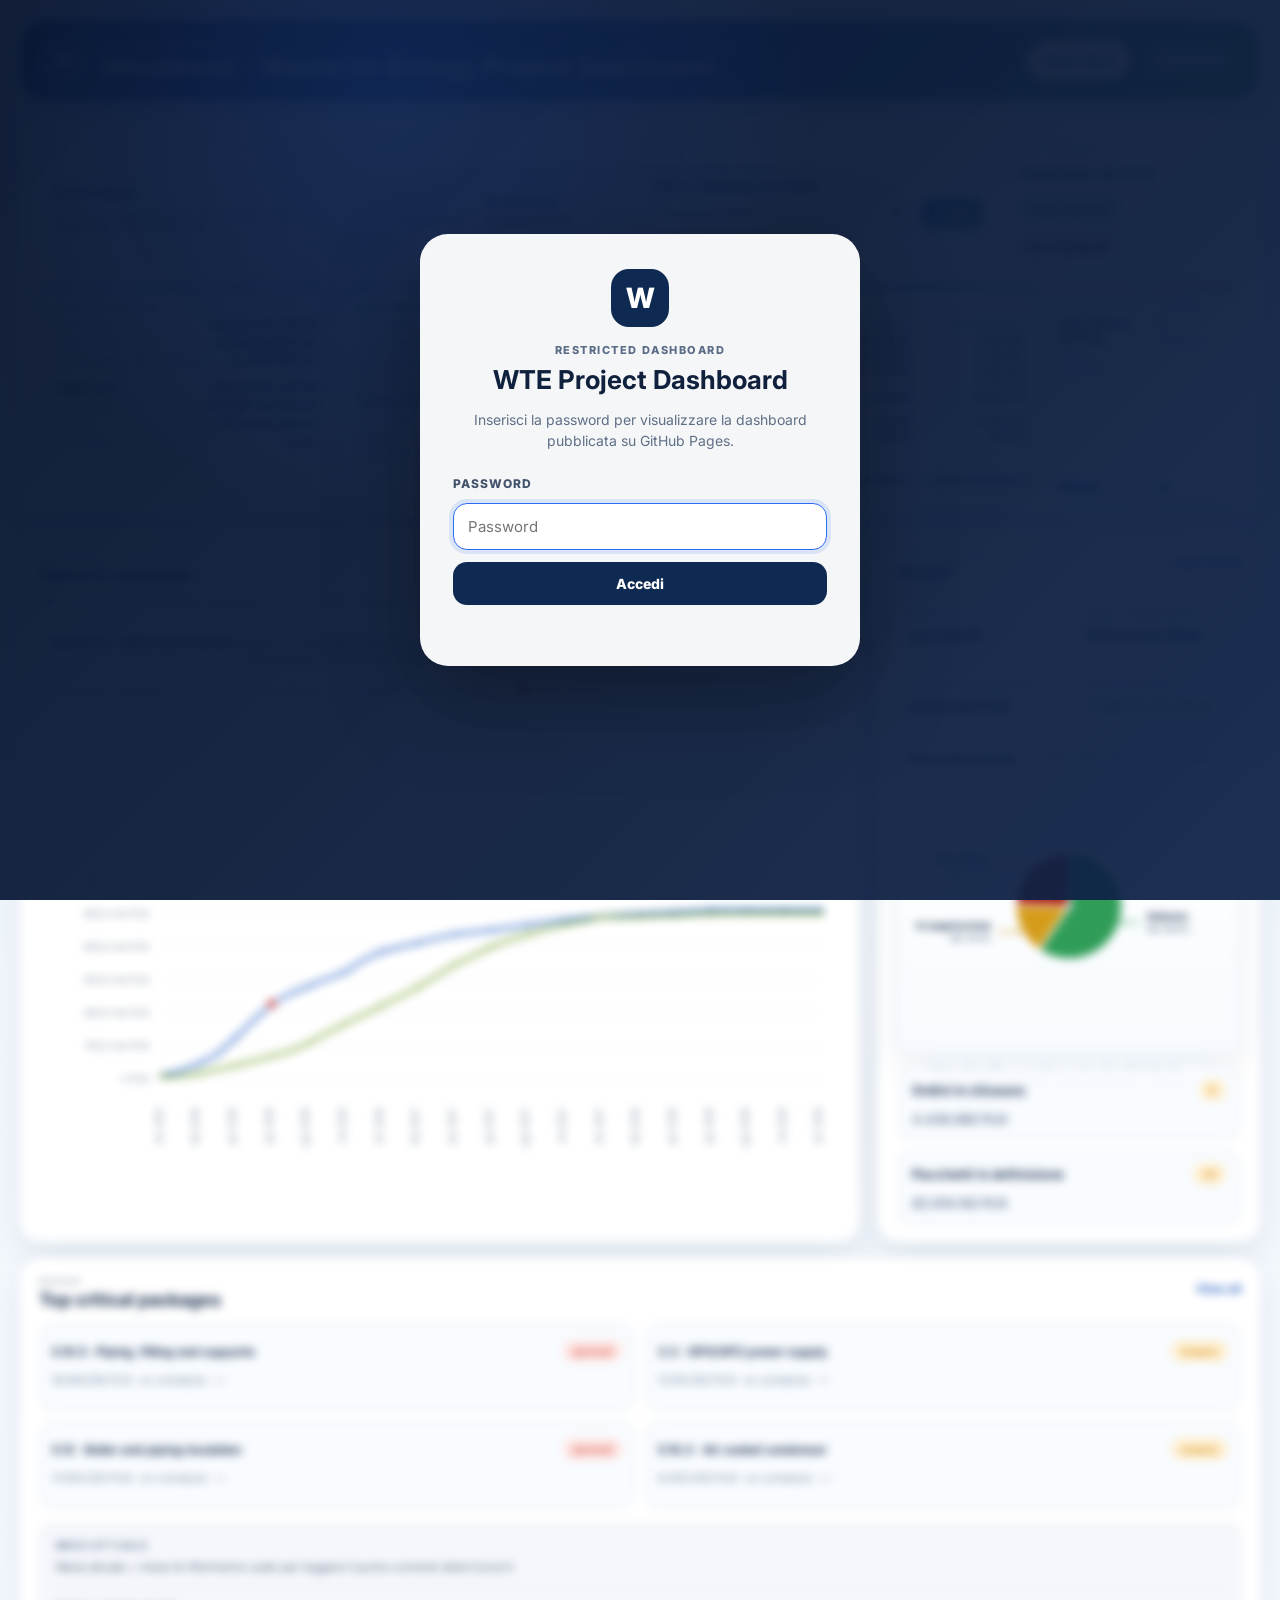
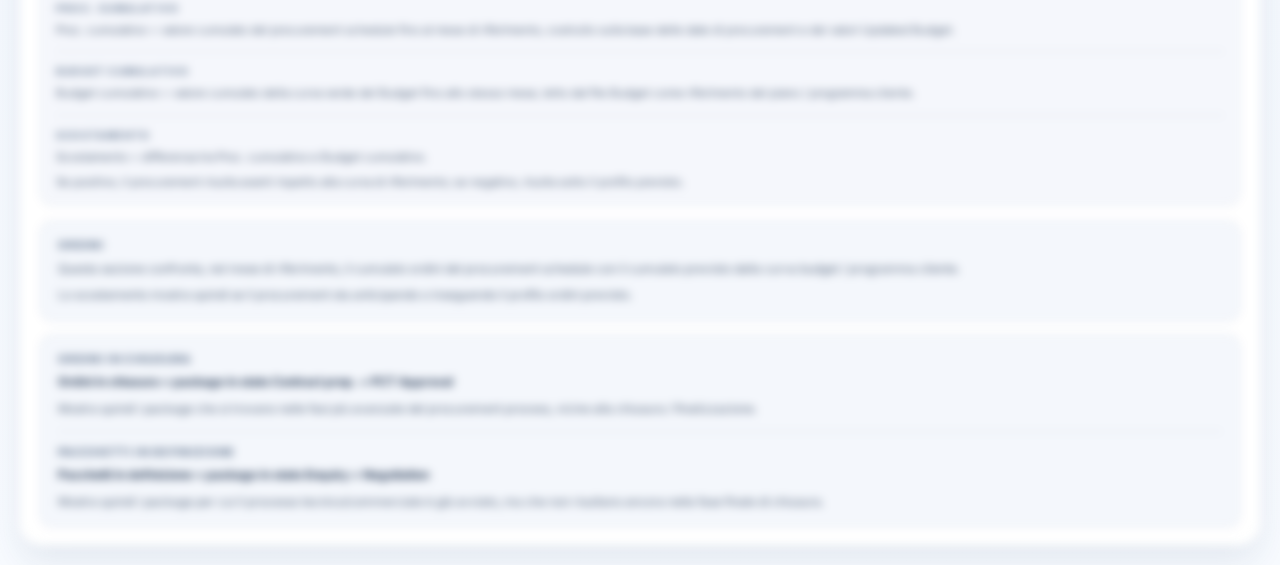
<file: docs/index.html>
<!doctype html>
<html lang="it">
  <head>
    <meta charset="UTF-8" />
    <meta name="viewport" content="width=device-width, initial-scale=1.0" />
    <title>Wloclawek - Waste-to-Energy Project Dashboard</title>
    <link rel="preconnect" href="https://fonts.googleapis.com">
    <link rel="preconnect" href="https://fonts.gstatic.com" crossorigin>
    <link href="https://fonts.googleapis.com/css2?family=Inter:wght@400;500;600;700;800&display=swap" rel="stylesheet">
    <link rel="stylesheet" href="./static/css/styles.css?v=20260701125347" />
  <style>
.github-locked .shell { filter: blur(5px); pointer-events: none; user-select: none; }
.github-password-gate { position: fixed; inset: 0; z-index: 99999; display: flex; align-items: center; justify-content: center; padding: 24px; background: radial-gradient(circle at 30% 10%, rgba(45, 109, 246, 0.14), transparent 36%), linear-gradient(135deg, rgba(8, 20, 44, 0.96), rgba(15, 35, 72, 0.94)); font-family: Inter, system-ui, -apple-system, BlinkMacSystemFont, 'Segoe UI', sans-serif; }
.github-password-card { width: min(440px, 100%); padding: 34px 32px 30px; border: 1px solid rgba(255,255,255,0.18); border-radius: 28px; background: rgba(255,255,255,0.96); box-shadow: 0 30px 90px rgba(0,0,0,0.35); text-align: center; }
.github-password-mark { width: 58px; height: 58px; margin: 0 auto 16px; border-radius: 18px; display: grid; place-items: center; background: #0f2a52; color: #fff; font-weight: 800; font-size: 28px; letter-spacing: -0.04em; }
.github-password-eyebrow { margin: 0 0 8px; text-transform: uppercase; letter-spacing: 0.14em; font-size: 11px; font-weight: 800; color: #5b6c87; }
.github-password-card h1 { margin: 0; font-size: 26px; line-height: 1.15; color: #10213d; }
.github-password-copy { margin: 14px 0 24px; color: #5f6f86; line-height: 1.55; font-size: 14px; }
.github-password-card form { display: grid; gap: 12px; text-align: left; }
.github-password-card label { font-size: 12px; font-weight: 800; letter-spacing: 0.08em; text-transform: uppercase; color: #43536b; }
.github-password-card input { width: 100%; box-sizing: border-box; border: 1px solid #d3dbe8; border-radius: 14px; padding: 13px 14px; font-size: 15px; outline: none; }
.github-password-card input:focus { border-color: #2d6df6; box-shadow: 0 0 0 4px rgba(45,109,246,0.13); }
.github-password-card button { border: 0; border-radius: 14px; padding: 13px 16px; background: #0f2a52; color: #fff; font-size: 14px; font-weight: 800; cursor: pointer; }
.github-password-card button:hover { background: #163967; }
.github-password-error { min-height: 18px; margin: 0; color: #c5161d; font-size: 13px; text-align: center; font-weight: 700; }
@media (max-width: 520px) { .github-password-card { padding: 28px 22px 24px; border-radius: 22px; } .github-password-card h1 { font-size: 22px; } }
</style>
</head>
  <body class="github-locked">

    <div id="github-password-gate" class="github-password-gate" role="dialog" aria-modal="true" aria-labelledby="github-password-title">
      <div class="github-password-card">
        <div class="github-password-mark">W</div>
        <p class="github-password-eyebrow">Restricted dashboard</p>
        <h1 id="github-password-title">WTE Project Dashboard</h1>
        <p class="github-password-copy">Inserisci la password per visualizzare la dashboard pubblicata su GitHub Pages.</p>
        <form id="github-password-form" autocomplete="off">
          <label for="github-password-input">Password</label>
          <input id="github-password-input" type="password" placeholder="Password" autocomplete="current-password" required />
          <button type="submit">Accedi</button>
          <p id="github-password-error" class="github-password-error" aria-live="polite"></p>
        </form>
      </div>
    </div>
    
    <div class="shell">
      <header class="topbar">
        <div class="brand-block">
          <div class="brand-mark">W</div>
          <div>
            <div class="eyebrow">CEO / PM Dashboard</div>
            <h1 id="project-title">Wloclawek - Waste-to-Energy Project Dashboard</h1>
          </div>
        </div>
        <nav class="tabs">
          <button class="tab active" data-tab="overview">Overview</button>
          <button class="tab" data-tab="portfolio">Portfolio</button>
          
        </nav>
      </header>

      <main>
        <section id="overview-tab" class="tab-panel active">
          <section class="overview-minimal">
            <section class="hero-board card minimal-hero">
              <div class="hero-strip top-strip-grid">
                <div class="top-strip-card strip-overview">
                  <div class="strip-overview-content">
                    <div class="strip-overview-text">
                      <div class="eyebrow dark">Overview</div>
                      <div class="hero-title-row">
                        <h2 class="minimal-title">Overview</h2>
                        <div id="overall-status" class="status-chip neutral" style="display:none">NO DATA</div>
                      </div>
                      <p id="executive-message" class="hero-copy">Numeri chiave e curva S per capire subito ordini,<br>budget aggiornato e stato reale.</p>
                    </div>
                    <div class="overview-versions-mini" id="versions-card" aria-label="Versioni file Budget e Procurement">
                      <div class="eyebrow dark">File versions</div>
                      <div class="overview-versions-lines">
                        <div class="overview-version-line"><span>Budget</span><strong id="budget-version">—</strong></div>
                        <div class="overview-version-line"><span>Procurement</span><strong id="procurement-version">—</strong></div>
                      </div>
                    </div>
                  </div>
                </div>
                <div class="mini-stat top-strip-card compact-check-card">
                  <span>Procurement check</span>
                  <strong class="compact-check-title">Attività pianificate per mese</strong>
                  <div class="compact-check-row">
                    <label class="month-field compact-month-field">
                      <span>Mese / anno</span>
                      <input id="month-check-input" type="month" />
                    </label>
                    <button id="month-check-button" type="button" class="btn-primary compact-check-button">Check</button>
                  </div>
                  <div id="month-check-hint" class="meta-text month-check-hint compact-check-hint">Filtro pronto.</div>
                </div>
                <div class="mini-stat top-strip-card meta-card report-meta-card">
                  <span>Last refresh</span>
                  <strong id="generated-at">—</strong>
                  <div class="report-actions">
                    <a id="generate-report-button" class="report-generate-button" href="./reports/WTE_Dashboard_Report.xlsx" download title="Scarica il report Excel statico generato dalla versione locale">Excel Report</a>
                    <a id="generate-pdf-button" class="report-generate-button pdf-report-button" href="./reports/WTE_CEO_Premium_Report.pdf" download title="Scarica il PDF Premium statico generato dalla versione locale">PDF Premium</a>
                  </div>
                </div>
              </div>
              <div id="hero-kpis" class="hero-kpis minimal-kpis"></div>
            </section>

            <section class="overview-grid minimal-main-grid">
              <article class="card panel chart-panel minimal-chart-panel clickable" data-detail="curve">
                <div class="panel-head minimal-panel-head">
                  <div>
                    <div class="eyebrow dark">Andamento degli ordini</div>
                    <h2>Curva S cumulata</h2>
                    <p>Blu = procurement schedule cumulativo in PLN · verde = Budget Baseline in PLN · rosso = stato attuale.</p>
                  </div>
                  <div class="scurve-head-actions">
                    <button class="ghost-link" data-detail="curve">Open detail</button>
                  </div>
                </div>
                <div id="overview-note" class="note-banner"></div>
                <div id="curve-chart" class="chart-shell minimal-chart"></div>
              </article>

              <aside class="minimal-side-column">
                <article class="card panel compact-panel clickable" data-detail="orders-status">
                  <div class="panel-head compact minimal-panel-head">
                    <div>
                      <div class="eyebrow dark">Stato attuale</div>
                      <h2>Ordini</h2>
                    </div>
                    <button class="ghost-link" data-detail="orders-status">Open detail</button>
                  </div>
                  <div id="curve-summary" class="curve-summary"></div>
                  <div id="orders-status" class="orders-status-grid minimal-orders-grid"></div>
                </article>

              </aside>
            </section>

            <section class="overview-grid minimal-bottom-grid">
              <article class="card panel compact-panel">
                <div class="panel-head compact minimal-panel-head">
                  <div>
                    <div class="eyebrow dark">Focus</div>
                    <h2>Top critical packages</h2>
                  </div>
                  <button class="ghost-link" data-detail="critical">View all</button>
                </div>
                <div id="critical-list" class="critical-list minimal-critical-list"></div>
                <div class="overview-orders-explanation detail-note detail-note-bottom compact-overview-note">
                  <div class="detail-note-group">
                    <div class="detail-note-title">Mese attuale</div>
                    <p>Mese attuale = mese di riferimento usato per leggere il punto corrente della Curva S.</p>
                  </div>
                  <hr />
                  <div class="detail-note-group">
                    <div class="detail-note-title">Proc. cumulativo</div>
                    <p>Proc. cumulativo = valore cumulato del procurement schedule fino al mese di riferimento, costruito sulla base delle date di procurement e dei valori Updated Budget.</p>
                  </div>
                  <hr />
                  <div class="detail-note-group">
                    <div class="detail-note-title">Budget cumulativo</div>
                    <p>Budget cumulativo = valore cumulato della curva verde del Budget fino allo stesso mese, letto dal file Budget come riferimento del piano / programma cliente.</p>
                  </div>
                  <hr />
                  <div class="detail-note-group">
                    <div class="detail-note-title">Scostamento</div>
                    <p>Scostamento = differenza tra Proc. cumulativo e Budget cumulativo.</p>
                    <p>Se positivo, il procurement risulta avanti rispetto alla curva di riferimento; se negativo, risulta sotto il profilo previsto.</p>
                  </div>
                </div>
                <div class="detail-note detail-note-bottom overview-orders-note">
                  <div class="detail-note-group">
                    <div class="detail-note-title">Ordini</div>
                    <p>Questa sezione confronta, nel mese di riferimento, il cumulato ordini del procurement schedule con il cumulato previsto dalla curva budget / programma cliente.</p>
                    <p>Lo scostamento mostra quindi se il procurement sta anticipando o inseguendo il profilo ordini previsto.</p>
                  </div>
                </div>
                <div class="detail-note detail-note-bottom overview-orders-note secondary">
                  <div class="detail-note-group">
                    <div class="detail-note-title">Ordini in chiusura</div>
                    <p><strong>Ordini in chiusura = package in stato Contract prep. + PCT Approval</strong></p>
                    <p>Mostra quindi i package che si trovano nelle fasi più avanzate del procurement process, vicine alla chiusura / finalizzazione.</p>
                  </div>
                  <hr />
                  <div class="detail-note-group">
                    <div class="detail-note-title">Pacchetti in definizione</div>
                    <p><strong>Pacchetti in definizione = package in stato Enquiry + Negotiation</strong></p>
                    <p>Mostra quindi i package per cui il processo tecnico/commerciale è già avviato, ma che non risultano ancora nella fase finale di chiusura.</p>
                  </div>
                </div>
              </article>
            </section>
          </section>
        </section>

        <section id="portfolio-tab" class="tab-panel">
          <section class="content-grid">
            <article class="card panel">
              <div class="panel-head compact">
                <div>
                  <div class="eyebrow dark">Portfolio</div>
                  <h2>WBS exposure</h2>
                  <p>Quali gruppi assorbono budget e rischio.</p>
                </div>
              </div>
              <div id="root-grid" class="root-grid"></div>
              <div id="to-award-root-chart" class="to-award-root-chart"></div>
              <div id="programme-milestones" class="programme-milestones-block"></div>
            </article>

            <article class="card panel">
              <div class="panel-head compact">
                <div>
                  <div class="eyebrow dark">Portfolio</div>
                  <h2>Delayed by root group</h2>
                  <p>Conteggio e valore dei package in ritardo.</p>
                </div>
              </div>
              <div id="delay-bars" class="bar-chart"></div>
              <div id="delay-curve" class="delay-curve-block"></div>
            </article>
          </section>

          <section class="content-grid">
            <article class="card panel full-width">
              <div class="panel-head compact">
                <div>
                  <div class="eyebrow dark">Portfolio</div>
                  <h2>Top overruns</h2>
                  <p>Pacchetti con extra-costo maggiore rispetto al Baseline Budget.</p>
                </div>
              </div>
              <div class="table-wrap">
                <table>
                  <thead>
                    <tr>
                      <th>WBS</th>
                      <th>Package</th>
                      <th>Baseline Budget</th>
                      <th>Updated Budget</th>
                      <th>Variance</th>
                    </tr>
                  </thead>
                  <tbody id="overrun-table"></tbody>
                </table>
              </div>

              <div class="detail-note detail-note-bottom portfolio-kpi-note">
                <div class="detail-note-group">
                  <div class="detail-note-title">Updated Budget</div>
                  <p><strong>Updated Budget = somma dei valori Updated Budget di tutti i package appartenenti al root group</strong></p>
                  <p>Mostra quindi il valore economico aggiornato del gruppo, sulla base del procurement schedule più recente.</p>
                </div>
                <hr />
                <div class="detail-note-group">
                  <div class="detail-note-title">Contracted</div>
                  <p><strong>Contracted = somma dei valori già contrattualizzati di tutti i package appartenenti al root group</strong></p>
                  <p>Mostra quindi quale parte del gruppo risulta già coperta da contratto.</p>
                </div>
                <hr />
                <div class="detail-note-group">
                  <div class="detail-note-title">Completion</div>
                  <p><strong>Completion = avanzamento pesato dei package appartenenti al root group, calcolato in funzione dello status e del valore economico di ciascun package</strong></p>
                  <p>Il Completion non è calcolato come semplice numero di package completati, ma come avanzamento pesato sul valore economico. Ogni status del procurement process contribuisce in modo diverso al risultato finale, in base a un coefficiente di avanzamento predefinito.</p>
                  <p><strong>Coefficienti usati:</strong> planned = 0% · enquiry = 15% · negotiation = 35% · contract prep. = 65% · PCT approval = 85% · closed / finalized = 100%.</p>
                  <p>Il Completion del root group è quindi la somma dei valori Updated Budget pesati con questi coefficienti, divisa per il totale Updated Budget del gruppo.</p>
                </div>
                <hr />
                <div class="detail-note-group">
                  <div class="detail-note-title">Coverage</div>
                  <p><strong>Coverage = Contracted / Updated Budget</strong></p>
                  <p>Mostra quindi quale quota del budget aggiornato del root group risulta già coperta da contratti assegnati.</p>
                </div>
              </div>
            </article>
          </section>
        </section>

        <section id="detail-tab" class="tab-panel">
          <article class="card panel detail-panel">
            <div class="detail-header">
              <button id="back-button" class="btn-back">← Back</button>
              <div>
                <div class="eyebrow dark">Detail</div>
                <h2 id="detail-title">Dettaglio</h2>
                <p id="detail-subtitle">—</p>
              </div>
            </div>
            <div id="detail-metrics" class="detail-metrics"></div>
            <div id="detail-content" class="detail-content"></div>
          </article>
        </section>
      </main>
    </div>

    <script src="./static/js/app.js?v=20260701125347"></script>
  
    <script>
      (function () {
        const expectedHash = "ec282ade1a510796152b6bf8906ef248e48d99b8266b618546553c7e45f09242";
        const storageKey = "wteDashboardGithubAccessHash";
        const gate = document.getElementById("github-password-gate");
        const form = document.getElementById("github-password-form");
        const input = document.getElementById("github-password-input");
        const error = document.getElementById("github-password-error");
        async function sha256(text) {
          const data = new TextEncoder().encode(text);
          const digest = await crypto.subtle.digest("SHA-256", data);
          return Array.from(new Uint8Array(digest)).map(b => b.toString(16).padStart(2, "0")).join("");
        }
        function unlock() {
          document.body.classList.remove("github-locked");
          if (gate) gate.remove();
        }
        if (localStorage.getItem(storageKey) === expectedHash) { unlock(); return; }
        if (input) setTimeout(() => input.focus(), 80);
        if (form) {
          form.addEventListener("submit", async function (event) {
            event.preventDefault();
            const hash = await sha256(input.value || "");
            if (hash === expectedHash) { localStorage.setItem(storageKey, expectedHash); unlock(); }
            else { if (error) error.textContent = "Password non corretta."; input.value = ""; input.focus(); }
          });
        }
      })();
    </script>
    
</body>
</html>
</file>
<file: docs/static/css/styles.css>
:root {
  --bg: #eef4fb;
  --bg-2: #f7faff;
  --card: rgba(255, 255, 255, 0.94);
  --card-2: rgba(248, 251, 255, 0.96);
  --line: rgba(20, 48, 86, 0.1);
  --line-strong: rgba(20, 48, 86, 0.18);
  --text: #1b3150;
  --muted: #6f8199;
  --blue: #2e66c6;
  --blue-2: #6ca6ff;
  --blue-soft: #dceafd;
  --green: #2e9d58;
  --green-soft: #def7e6;
  --amber: #d69222;
  --amber-soft: #fff0d1;
  --red: #d3594c;
  --red-soft: #ffe6e3;
  --shadow: 0 16px 34px rgba(25, 56, 100, 0.1);
  --shadow-soft: 0 10px 20px rgba(25, 56, 100, 0.06);
  --radius: 22px;
  --radius-sm: 16px;
}

* { box-sizing: border-box; }
html, body { margin: 0; min-height: 100%; }
body {
  font-family: Inter, system-ui, sans-serif;
  color: var(--text);
  background:
    radial-gradient(circle at top left, rgba(46, 102, 198, 0.12), transparent 24%),
    radial-gradient(circle at top right, rgba(46, 157, 88, 0.08), transparent 24%),
    linear-gradient(180deg, #edf4fb 0%, #f8fbff 100%);
}
button, input { font: inherit; }

.shell { max-width: 1460px; margin: 0 auto; padding: 20px; }
.topbar {
  background: linear-gradient(135deg, #173e7c 0%, #2e67c6 56%, #57a76c 100%);
  color: white;
  border-radius: 28px;
  padding: 18px 22px;
  display: flex;
  justify-content: space-between;
  align-items: center;
  gap: 18px;
  box-shadow: var(--shadow);
}
.brand-block { display: flex; gap: 14px; align-items: center; }
.brand-mark {
  width: 44px; height: 44px; border-radius: 14px; display: grid; place-items: center;
  background: rgba(255,255,255,.18); border: 1px solid rgba(255,255,255,.24); font-weight: 800;
}
.eyebrow { font-size: 10px; letter-spacing: .14em; text-transform: uppercase; opacity: .8; }
.eyebrow.dark { color: var(--muted); opacity: 1; }
.topbar h1 { margin: 2px 0 0; font-size: 26px; line-height: 1.15; }
.tabs { display: flex; gap: 10px; flex-wrap: wrap; }
.tab {
  border: 0; border-radius: 999px; padding: 10px 16px; cursor: pointer;
  background: rgba(255,255,255,.14); color: white; font-weight: 600;
}
.tab.active { background: white; color: var(--blue); }

main { margin-top: 18px; display: grid; gap: 18px; }
.tab-panel { display: none; gap: 18px; }
.tab-panel.active { display: grid; }
.card {
  background: var(--card);
  border: 1px solid rgba(255,255,255,0.75);
  border-radius: var(--radius);
  box-shadow: var(--shadow);
  backdrop-filter: blur(10px);
}
.panel { padding: 18px 18px 16px; }
.panel-head { display: flex; justify-content: space-between; gap: 14px; align-items: flex-start; margin-bottom: 14px; }
.panel-head.compact { margin-bottom: 12px; }
.panel-head h2 { margin: 3px 0 0; font-size: 20px; line-height: 1.15; }
.panel-head p { margin: 6px 0 0; color: var(--muted); font-size: 12px; line-height: 1.45; }
.ghost-link {
  border: 0; background: transparent; color: var(--blue); cursor: pointer; font-size: 12px; font-weight: 700; padding: 6px 0;
}

.hero-board { padding: 18px 18px 16px; background: linear-gradient(180deg, rgba(255,255,255,.96), rgba(245,249,255,.94)); }
.hero-head { display: flex; justify-content: space-between; gap: 18px; align-items: flex-start; }
.status-chip {
  margin-top: 8px; display: inline-flex; align-items: center; padding: 10px 16px; border-radius: 999px; font-weight: 800; font-size: 23px; letter-spacing: -.02em;
}
.status-chip.green { background: var(--green-soft); color: var(--green); }
.status-chip.amber { background: var(--amber-soft); color: var(--amber); }
.status-chip.red { background: var(--red-soft); color: var(--red); }
.status-chip.neutral { background: var(--blue-soft); color: var(--blue); }
.hero-copy { margin: 10px 0 0; color: var(--text); font-size: 13px; line-height: 1.5; max-width: 860px; }
.hero-meta { display: grid; grid-template-columns: repeat(2, minmax(180px, 1fr)); gap: 10px; }
.mini-stat {
  padding: 12px 14px; border: 1px solid var(--line); border-radius: var(--radius-sm); background: var(--card-2);
}
.mini-stat span { display: block; font-size: 11px; color: var(--muted); margin-bottom: 5px; }
.mini-stat strong { font-size: 12px; line-height: 1.4; }
.hero-kpis { margin-top: 14px; display: grid; grid-template-columns: repeat(5, minmax(0, 1fr)); gap: 10px; }
.kpi-tile {
  padding: 12px 13px; border-radius: 18px; background: var(--card-2); border: 1px solid var(--line);
  box-shadow: var(--shadow-soft); transition: transform .14s ease, box-shadow .14s ease, border-color .14s ease;
  display: flex; flex-direction: column; min-height: 94px;
}
.kpi-tile.clickable:hover, .clickable:hover { transform: translateY(-1px); box-shadow: 0 14px 26px rgba(25,56,100,.09); border-color: rgba(46,102,198,.22); }
.kpi-tile .label { font-size: 10px; color: var(--muted); text-transform: uppercase; letter-spacing: .12em; }
.kpi-tile .value { margin-top: 7px; font-size: 18px; font-weight: 800; letter-spacing: -.02em; }
.kpi-tile.money-wide .value { white-space: nowrap; font-size: 16px; }
.detail-metric .value { white-space: nowrap; }

.kpi-tile .hint { margin-top: 5px; font-size: 11px; color: var(--muted); line-height: 1.35; min-height: 15px; }
.kpi-track { margin-top: auto; height: 6px; border-radius: 999px; background: #e7edf5; overflow: hidden; }
.kpi-track span { display: block; height: 100%; border-radius: inherit; background: linear-gradient(90deg, var(--blue), var(--blue-2)); }
.kpi-tile.green { border-top: 3px solid var(--green); }
.kpi-tile.amber { border-top: 3px solid var(--amber); }
.kpi-tile.red { border-top: 3px solid var(--red); }
.kpi-tile.neutral { border-top: 3px solid var(--blue); }

.overview-grid { display: grid; gap: 18px; }
.top-grid { grid-template-columns: minmax(0, 1.7fr) minmax(360px, .82fr); }
.middle-grid { grid-template-columns: repeat(3, minmax(0, 1fr)); }
.bottom-grid { grid-template-columns: 1fr; }
.content-grid { display: grid; gap: 18px; grid-template-columns: repeat(2, minmax(0, 1fr)); }
.full-width { grid-column: 1 / -1; }

.chart-panel, .timeline-panel { min-height: 430px; }
.chart-shell { min-height: 360px; overflow: visible; }
.svg-chart { width: 100%; height: 100%; }
.chart-legend { display: flex; gap: 14px; flex-wrap: wrap; margin-top: 6px; }

.chart-legend-top {
  margin: 2px 0 10px;
}

.table-wrap table.equal-cols-table {
  width: 100%;
  table-layout: fixed;
}
.table-wrap table.equal-cols-table th,
.table-wrap table.equal-cols-table td {
  width: 20%;
}
.table-wrap table.equal-cols-table th,
.table-wrap table.equal-cols-table td {
  white-space: nowrap;
}
.legend-chip { display: inline-flex; align-items: center; gap: 8px; color: var(--muted); font-size: 11px; }
.legend-chip i { width: 12px; height: 3px; border-radius: 999px; display: inline-block; }

.snapshot-grid { display: grid; grid-template-columns: repeat(2, minmax(0,1fr)); gap: 10px; }
.snapshot-card {
  padding: 12px; border-radius: 16px; background: var(--card-2); border: 1px solid var(--line);
}
.snapshot-card .metric { font-size: 18px; font-weight: 800; margin: 6px 0 4px; }
.snapshot-card .meta { color: var(--muted); font-size: 11px; }
.status-subsection { margin-top: 14px; }
.subhead-row { display: flex; justify-content: space-between; gap: 12px; align-items: center; margin-bottom: 8px; }
.subhead-row h3 { margin: 0; font-size: 13px; }
.critical-list { display: grid; gap: 8px; }
.critical-item {
  padding: 11px 12px; border-radius: 16px; border: 1px solid var(--line); background: var(--card-2);
  display: grid; gap: 5px; cursor: pointer;
}
.critical-item .top { display: flex; justify-content: space-between; gap: 10px; align-items: center; }
.critical-item strong { font-size: 12px; }
.critical-item p { margin: 0; color: var(--muted); font-size: 11px; line-height: 1.4; }

.split-panel { display: grid; grid-template-columns: 210px minmax(0, 1fr); gap: 12px; align-items: center; }
.donut-shell { min-height: 220px; display: grid; place-items: center; }
.legend-list, .bars-list, .orders-status-grid, .history-list, .root-grid, .bar-chart { display: grid; gap: 10px; }
.legend-row, .bar-row, .history-item, .root-card, .order-card, .order-line {
  padding: 12px 14px; border-radius: 16px; border: 1px solid var(--line); background: var(--card-2);
}
.legend-row { display: grid; gap: 8px; }
.legend-row-head, .bar-row-head, .history-head, .order-line-head { display: flex; justify-content: space-between; gap: 10px; align-items: center; }
.legend-row strong, .bar-row strong, .order-line strong { font-size: 12px; }
.meta-text { color: var(--muted); font-size: 11px; }
.progress-track, .bar-shell { margin-top: 8px; height: 8px; border-radius: 999px; background: #e6edf7; overflow: hidden; }
.progress-track span, .bar-shell span { display: block; height: 100%; border-radius: inherit; }
.progress-green { background: linear-gradient(90deg, #3ab561, #8ad9a0); }
.progress-amber { background: linear-gradient(90deg, #dea33d, #ffd88d); }
.progress-red { background: linear-gradient(90deg, #d75e56, #ffb0aa); }
.progress-blue { background: linear-gradient(90deg, #2f6bd0, #7db0ff); }
.progress-neutral { background: linear-gradient(90deg, #8fa1b9, #ccd6e7); }

.orders-status-grid { grid-template-columns: 1fr; }
.orders-layout { display: grid; grid-template-columns: minmax(250px, 320px) minmax(0, 1fr); gap: 12px; align-items: start; }
.orders-stack { display: grid; gap: 10px; }
.order-pie-card { padding: 12px; border-radius: 16px; border: 1px solid var(--line); background: #fbfdff; min-height: 100%; }
.compact-sub { margin-bottom: 2px; }
.order-card { display: grid; gap: 10px; cursor: pointer; }
.order-card header { display: flex; justify-content: space-between; gap: 10px; align-items: center; }
.order-card h3 { margin: 0; font-size: 13px; }
.order-metrics { display: flex; gap: 18px; }
.order-metrics .big { font-size: 18px; font-weight: 800; }
.order-metrics .small { font-size: 11px; color: var(--muted); }
.order-lines { display: grid; gap: 8px; }
.order-line { padding: 10px 12px; }

.timeline-view { overflow-x: auto; }
.timeline-grid { min-width: 960px; display: grid; grid-template-columns: 220px repeat(var(--month-count), minmax(70px, 1fr)); gap: 0; border: 1px solid var(--line); border-radius: 18px; overflow: hidden; }
.timeline-grid .cell {
  padding: 10px 12px; border-bottom: 1px solid var(--line); border-right: 1px solid var(--line); background: rgba(255,255,255,.5); font-size: 11px;
}
.timeline-grid .head { background: #f5f9ff; font-weight: 700; color: var(--muted); text-transform: uppercase; letter-spacing: .08em; font-size: 10px; }
.timeline-grid .label-cell { background: #fcfeff; font-size: 12px; }
.timeline-grid .label-title { font-weight: 700; margin-bottom: 3px; }
.timeline-grid .label-sub { color: var(--muted); font-size: 11px; }
.timeline-bar-cell { position: relative; min-height: 54px; background: linear-gradient(180deg, #ffffff 0%, #fbfdff 100%); }
.timeline-bar {
  position: absolute; top: 12px; height: 30px; border-radius: 999px; display: flex; align-items: center; padding: 0 12px;
  color: white; font-size: 11px; font-weight: 700; overflow: hidden; white-space: nowrap; text-overflow: ellipsis;
  box-shadow: 0 10px 18px rgba(25,56,100,.12);
}
.timeline-bar.green { background: linear-gradient(90deg, #2d9955, #5dc177); }
.timeline-bar.amber { background: linear-gradient(90deg, #d08a18, #f1b649); }
.timeline-bar.red { background: linear-gradient(90deg, #d25349, #ef7a70); }
.timeline-bar.blue { background: linear-gradient(90deg, #2f68c8, #6ea3ff); }
.timeline-bar.neutral { background: linear-gradient(90deg, #7d8fa8, #a5b4c6); }

.root-grid { grid-template-columns: repeat(2, minmax(0,1fr)); }
.root-card { display: grid; gap: 10px; }
.root-card h3 { margin: 0; font-size: 14px; }
.root-card .row { display: flex; justify-content: space-between; gap: 10px; font-size: 12px; }
.root-card .row span { color: var(--muted); }
.to-award-root-chart { margin-top: 16px; padding-top: 16px; border-top: 1px solid var(--line); }
.to-award-section-head { display: flex; justify-content: space-between; gap: 12px; align-items: flex-end; margin-bottom: 12px; }
.to-award-section-head h3 { margin: 3px 0 0; font-size: 18px; }
.to-award-legend { display: flex; gap: 8px; flex-wrap: wrap; justify-content: flex-end; }
.to-award-chart-list { display: grid; gap: 10px; }
.to-award-row { padding: 12px 14px; border-radius: 16px; border: 1px solid var(--line); background: var(--card-2); display: grid; gap: 10px; }
.to-award-row-head { display: flex; justify-content: space-between; gap: 10px; align-items: center; }
.to-award-row-head strong { font-size: 12px; }
.to-award-row-body { display: grid; grid-template-columns: minmax(0, 1fr) 150px; gap: 12px; align-items: center; }
.to-award-bar-shell { position: relative; height: 12px; border-radius: 999px; background: #e6edf7; overflow: hidden; }
.to-award-bar { position: absolute; top: 0; bottom: 0; border-radius: 999px; }
.to-award-bar.contracted { left: 0; background: linear-gradient(90deg, #2f6bd0, #7db0ff); }
.to-award-bar.open { background: linear-gradient(90deg, #d75e56, #ffb0aa); }
.to-award-value { text-align: right; font-size: 12px; font-weight: 800; color: var(--text); white-space: nowrap; }
.table-wrap { overflow: auto; border: 1px solid var(--line); border-radius: 18px; }
table { width: 100%; border-collapse: collapse; }
th, td { padding: 11px 13px; border-bottom: 1px solid var(--line); text-align: left; font-size: 12px; }
th { background: #f6faff; color: var(--muted); text-transform: uppercase; letter-spacing: .08em; font-size: 10px; position: sticky; top: 0; z-index: 1; }
.pill { display: inline-flex; padding: 5px 10px; border-radius: 999px; font-size: 10px; font-weight: 700; }
.pill.green { background: var(--green-soft); color: var(--green); }
.pill.amber { background: var(--amber-soft); color: var(--amber); }
.pill.red { background: var(--red-soft); color: var(--red); }
.pill.blue { background: var(--blue-soft); color: var(--blue); }
.pill.neutral { background: #edf1f7; color: #697d97; }

.admin-form { display: grid; gap: 14px; }
.admin-form.two-columns { grid-template-columns: repeat(2, minmax(0,1fr)); align-items: end; }
.admin-form label { display: grid; gap: 8px; color: var(--muted); font-size: 12px; }
.admin-form input {
  height: 44px; border-radius: 14px; border: 1px solid var(--line-strong); background: white; padding: 0 14px;
}
.btn-primary, .btn-back {
  height: 44px; border-radius: 14px; border: 0; cursor: pointer; font-weight: 700;
}
.btn-primary { background: linear-gradient(135deg, #235fc3, #59ab6d); color: white; }
.btn-back { background: #eef4fb; color: var(--blue); border: 1px solid var(--line); padding: 0 16px; }
.feedback { margin: 0; min-height: 18px; color: var(--muted); font-size: 12px; }
.history-item { display: flex; justify-content: space-between; gap: 14px; align-items: center; }
.history-item button {
  border: 1px solid var(--line-strong); background: white; color: var(--blue); border-radius: 12px; padding: 8px 12px; cursor: pointer; font-weight: 700;
}
.report-link { display:inline-flex; align-items:center; justify-content:center; min-width:88px; height:36px; padding:0 12px; border:1px solid var(--line-strong); border-radius:12px; background:white; color:var(--blue); text-decoration:none; font-weight:700; }

.detail-panel { padding: 20px; }
.detail-header { display: flex; align-items: flex-start; gap: 16px; margin-bottom: 16px; }
.detail-header h2 { margin: 3px 0 0; font-size: 24px; }
.detail-header p { margin: 7px 0 0; color: var(--muted); font-size: 13px; }
.detail-metrics { display: grid; grid-template-columns: repeat(4, minmax(0,1fr)); gap: 10px; margin-bottom: 16px; }
.detail-metric {
  padding: 13px 14px; border-radius: 16px; border: 1px solid var(--line); background: var(--card-2);
}
.detail-metric .label { font-size: 10px; color: var(--muted); text-transform: uppercase; letter-spacing: .12em; }
.detail-metric .value { margin-top: 7px; font-size: 18px; font-weight: 800; }
.detail-content { display: grid; gap: 16px; }
.detail-card { padding: 16px; border-radius: 18px; border: 1px solid var(--line); background: var(--card-2); }
.detail-card h3 { margin: 0 0 10px; font-size: 15px; }
.detail-grid { display: grid; grid-template-columns: repeat(2, minmax(0,1fr)); gap: 10px 14px; }
.detail-grid .item { padding: 10px 0; border-bottom: 1px solid var(--line); }
.detail-grid .key { color: var(--muted); font-size: 11px; margin-bottom: 4px; }
.detail-grid .val { font-size: 13px; font-weight: 600; }
.detail-content .table-wrap { background: white; }
.detail-chart { min-height: 380px; }

.clickable { cursor: pointer; }

@media (max-width: 1260px) {
  .hero-kpis { grid-template-columns: repeat(3, minmax(0, 1fr)); }
  .top-grid, .middle-grid, .content-grid { grid-template-columns: 1fr; }
  .root-grid, .detail-metrics, .hero-meta { grid-template-columns: 1fr; }
  .split-panel, .orders-layout { grid-template-columns: 1fr; }
}

@media (max-width: 780px) {
  .shell { padding: 14px; }
  .topbar { flex-direction: column; align-items: flex-start; }
  .topbar h1 { font-size: 22px; }
  .hero-head { flex-direction: column; }
  .hero-kpis { grid-template-columns: repeat(2, minmax(0, 1fr)); }
  .snapshot-grid { grid-template-columns: 1fr; }
  .admin-form.two-columns, .detail-grid { grid-template-columns: 1fr; }
}


/* V5 overview minimal */
.overview-minimal { display: grid; gap: 16px; }
.minimal-hero { padding: 18px 20px; }
.minimal-head { align-items: flex-start; gap: 18px; }
.hero-title-row { display: flex; align-items: center; gap: 10px; flex-wrap: wrap; }
.minimal-title { margin: 0; font-size: 22px; }
.minimal-meta { grid-template-columns: repeat(2, minmax(160px, 1fr)); gap: 10px; }
.minimal-kpis { grid-template-columns: repeat(6, minmax(0, 1fr)); gap: 10px; margin-top: 14px; }
.minimal-kpis .kpi-tile { padding: 12px 12px 10px; border-radius: 16px; min-height: 96px; }
.minimal-kpis .kpi-tile .label { font-size: 10px; letter-spacing: .1em; }
.minimal-kpis .kpi-tile .value { font-size: 19px; }
.minimal-kpis .kpi-tile .hint { font-size: 11px; min-height: 28px; }
.minimal-main-grid { grid-template-columns: minmax(0, 1.65fr) minmax(320px, .75fr); align-items: start; }
.minimal-bottom-grid { grid-template-columns: 1fr; }
.minimal-chart-panel { min-height: 0; }
.minimal-panel-head h2 { font-size: 18px; }
.minimal-panel-head p { font-size: 12px; max-width: 800px; }
.note-banner {
  margin: 4px 0 14px; padding: 12px 14px; border: 1px dashed #9da8b7; border-radius: 14px;
  background: #fafbfd; color: #51657d; font-size: 12px; line-height: 1.5;
}
.minimal-chart { min-height: 420px; }
.minimal-side-column { display: grid; gap: 16px; }
.compact-panel { padding: 16px 18px; }
.curve-summary { margin: 6px 0 10px; }
.curve-summary-grid { display: grid; grid-template-columns: repeat(2, minmax(0, 1fr)); gap: 10px; }
.curve-stat {
  padding: 11px 12px; border-radius: 14px; border: 1px solid var(--line); background: #fbfdff;
  display: grid; gap: 5px;
}
.curve-stat .label { font-size: 10px; text-transform: uppercase; letter-spacing: .1em; color: var(--muted); }
.curve-stat strong { font-size: 16px; color: var(--ink); }
.curve-stat.green strong { color: var(--green); }
.curve-stat.red strong { color: var(--red); }
.minimal-orders-grid { gap: 12px; }
.minimal-orders-layout { display: grid; gap: 12px; }
.minimal-order-summary { display: grid; gap: 10px; }
.minimal-order-summary .order-card { cursor: pointer; }
.minimal-snapshot-grid { grid-template-columns: repeat(2, minmax(0, 1fr)); gap: 10px; }
.minimal-snapshot-grid .snapshot-card { min-height: 92px; padding: 12px; }
.minimal-snapshot-grid .snapshot-card .metric { font-size: 17px; }
.minimal-critical-list { grid-template-columns: repeat(2, minmax(0,1fr)); gap: 10px; }
.minimal-critical-list .critical-item { min-height: 88px; }
@media (max-width: 1260px) {
  .minimal-kpis { grid-template-columns: repeat(3, minmax(0, 1fr)); }
  .minimal-main-grid { grid-template-columns: 1fr; }
  .minimal-critical-list { grid-template-columns: 1fr; }
}
@media (max-width: 780px) {
  .minimal-kpis, .minimal-snapshot-grid, .curve-summary-grid { grid-template-columns: 1fr 1fr; }
  .minimal-meta { grid-template-columns: 1fr; }
}

.minimal-kpis { grid-template-columns: repeat(5, minmax(0, 1fr)); }
.minimal-chart { min-height: 460px; }
.minimal-panel-head p { max-width: 860px; }
.curve-summary-grid { grid-template-columns: 1fr 1fr; }
.hero-copy { max-width: 780px; }
@media (max-width: 1260px) { .minimal-kpis { grid-template-columns: repeat(3, minmax(0, 1fr)); } }


.order-pie-card {
  background: linear-gradient(180deg, #ffffff 0%, #f7fbff 100%);
  box-shadow: 0 14px 30px rgba(25,56,100,.08);
}
.order-pie-svg text {
  letter-spacing: -.01em;
}
.pie-label-group text {
  paint-order: stroke;
  stroke: rgba(255,255,255,.9);
  stroke-width: 3px;
  stroke-linejoin: round;
}
.pie-label-group text:last-child {
  stroke-width: 2.5px;
}


.minimal-side-column {
  align-content: start;
}
.order-pie-svg {
  overflow: visible;
}
.order-pie-svg text {
  letter-spacing: -.015em;
}
.pie-label-group text {
  stroke-width: 3.4px;
}
.pie-label-group text:last-child {
  stroke-width: 2.8px;
}
.order-pie-card .meta-text {
  font-size: 12px;
}

.minimal-filter-grid {
  display: flex;
  justify-content: flex-start;
  align-items: flex-start;
}
.month-check-panel {
  margin-top: -2px;
  max-width: 560px;
  width: 100%;
  padding: 14px 16px;
  border-radius: 20px;
  background: linear-gradient(180deg, #ffffff 0%, #fbfdff 100%);
  box-shadow: 0 12px 26px rgba(25,56,100,.07);
}
.month-check-panel .panel-head {
  margin-bottom: 8px;
}
.month-check-panel .panel-head h2 {
  font-size: 16px;
  margin-bottom: 4px;
}
.month-check-panel .panel-head p {
  font-size: 11px;
  line-height: 1.45;
  max-width: 470px;
}
.month-check-form {
  display: flex;
  align-items: end;
  gap: 10px;
  margin-top: 8px;
  flex-wrap: nowrap;
}
.month-field {
  display: grid;
  gap: 5px;
  min-width: 180px;
  flex: 0 0 190px;
}
.month-field span {
  font-size: 9px;
  text-transform: uppercase;
  letter-spacing: .12em;
  color: var(--muted);
}
.month-field input {
  height: 40px;
  border-radius: 12px;
  border: 1px solid var(--line);
  padding: 0 12px;
  background: #fbfdff;
  font: inherit;
  color: var(--ink);
}
.month-check-panel .btn-primary {
  height: 40px;
  min-width: 86px;
  padding: 0 16px;
  border-radius: 12px;
  box-shadow: 0 10px 18px rgba(39,99,177,.16);
}
.month-check-hint {
  margin-top: 8px;
  font-size: 11px;
}
.detail-legend {
  display: flex;
  gap: 14px;
  flex-wrap: wrap;
  margin-bottom: 10px;
}
.legend-badge {
  display: inline-flex;
  align-items: center;
  gap: 8px;
  padding: 8px 10px;
  border-radius: 999px;
  border: 1px solid var(--line);
  background: #fbfdff;
  color: var(--ink);
  font-size: 12px;
  font-weight: 600;
}
.legend-dot {
  width: 10px;
  height: 10px;
  border-radius: 50%;
  display: inline-block;
}
.legend-dot.red { background: #C61E1E; }
.legend-dot.blue { background: #2f68c8; }
.table-wrap tbody tr.row-overdue {
  background: rgba(198, 30, 30, 0.06);
}
.table-wrap tbody tr.row-overdue td {
  color: #8d1b1b;
}
.table-wrap tbody tr.row-overdue strong {
  color: #8d1b1b;
}
@media (max-width: 780px) {
  .month-check-panel { max-width: 100%; }
  .month-check-form { flex-direction: column; align-items: stretch; flex-wrap: wrap; }
  .month-field { min-width: 100%; flex: 1 1 auto; }
  .month-field { min-width: 100%; }
}


/* V18: procurement check moved to top next to refresh */
.top-meta-with-check {
  grid-template-columns: minmax(300px, 1.25fr) minmax(170px, .72fr) minmax(170px, .72fr);
  align-items: center;
  gap: 8px;
}
.compact-check-card {
  display: grid;
  grid-template-columns: 1fr auto;
  grid-template-areas:
    'label label'
    'title title'
    'field button'
    'hint hint';
  gap: 4px 8px;
  padding: 8px 10px;
  min-height: 0;
}
.compact-check-card > span:first-child {
  grid-area: label;
  margin-bottom: 0;
}
.compact-check-title {
  grid-area: title;
  font-size: 12px !important;
  line-height: 1.1;
  color: var(--ink);
  font-weight: 700;
}
.compact-check-row {
  display: contents;
}
.compact-month-field {
  grid-area: field;
  min-width: 0;
  gap: 3px;
}
.compact-month-field span {
  font-size: 8px;
  letter-spacing: .1em;
}
.compact-month-field input {
  height: 32px;
  border-radius: 10px;
  padding: 0 8px;
  font-size: 11px;
}
.compact-check-button {
  grid-area: button;
  align-self: end;
  height: 32px !important;
  min-width: 68px !important;
  padding: 0 12px !important;
  border-radius: 10px !important;
  font-size: 11px;
  box-shadow: 0 6px 14px rgba(39,99,177,.12) !important;
}
.compact-check-hint {
  grid-area: hint;
  margin-top: 0;
  font-size: 9px;
  line-height: 1.2;
}
.top-meta-with-check .mini-stat {
  padding: 9px 11px;
}
.top-meta-with-check .mini-stat strong {
  font-size: 11px;
  line-height: 1.3;
}
@media (max-width: 1180px) {
  .top-meta-with-check {
    grid-template-columns: 1fr;
  }
  .compact-check-card {
    grid-template-columns: 1fr auto;
  }
}

/* V20: top executive strip refined to match user's clean layout */
.minimal-hero {
  padding: 14px 18px 14px;
}
.hero-head.minimal-head {
  display: grid;
  grid-template-columns: minmax(0, 1fr) auto;
  gap: 14px;
  align-items: start;
}
.minimal-title {
  font-size: 20px;
  line-height: 1.05;
}
.hero-copy {
  margin-top: 6px;
  font-size: 12px;
  line-height: 1.4;
  max-width: 640px;
}
.top-meta-with-check {
  grid-template-columns: minmax(320px, 1.2fr) minmax(165px, .62fr) minmax(185px, .7fr);
  align-items: stretch;
  gap: 8px;
}
.top-meta-with-check .mini-stat {
  min-height: 76px;
  display: flex;
  flex-direction: column;
  justify-content: center;
  padding: 9px 11px;
  border-radius: 16px;
  box-shadow: 0 8px 18px rgba(25,56,100,.045);
}
.top-meta-with-check .mini-stat span {
  font-size: 9px;
  letter-spacing: .1em;
  text-transform: uppercase;
  margin-bottom: 4px;
}
.top-meta-with-check .mini-stat strong {
  font-size: 12px;
  line-height: 1.32;
  letter-spacing: -.01em;
}
.compact-check-card {
  grid-template-columns: minmax(142px, 1fr) auto;
  grid-template-areas:
    'label label'
    'title title'
    'field button'
    'hint hint';
  align-content: center;
  min-height: 76px;
  padding: 9px 11px;
  border-radius: 16px;
  box-shadow: 0 8px 18px rgba(25,56,100,.045);
}
.compact-check-card > span:first-child {
  font-size: 9px;
  letter-spacing: .1em;
  text-transform: uppercase;
}
.compact-check-title {
  font-size: 11px !important;
  line-height: 1.15;
  margin-top: -1px;
}
.compact-month-field {
  gap: 2px;
}
.compact-month-field span {
  display: none;
}
.compact-month-field input {
  height: 30px;
  padding: 0 9px;
  font-size: 11px;
  border-radius: 10px;
}
.compact-check-button {
  align-self: center;
  height: 30px !important;
  min-width: 58px !important;
  padding: 0 11px !important;
  font-size: 11px;
  border-radius: 10px !important;
  box-shadow: 0 8px 16px rgba(39,99,177,.14) !important;
}
.compact-check-hint {
  font-size: 9px;
  color: #7a8aa0;
}
.minimal-kpis {
  margin-top: 12px;
  gap: 9px;
}
.minimal-kpis .kpi-tile {
  min-height: 90px;
  padding: 11px 12px 9px;
}
@media (max-width: 1320px) {
  .hero-head.minimal-head {
    grid-template-columns: 1fr;
  }
  .top-meta-with-check {
    grid-template-columns: 1fr 1fr 1fr;
  }
}
@media (max-width: 980px) {
  .top-meta-with-check {
    grid-template-columns: 1fr;
  }
}


/* V21: single-row top strip with equal height */
.hero-strip.top-strip-grid {
  display: grid;
  grid-template-columns: minmax(350px, 1.45fr) minmax(230px, .95fr) minmax(330px, 1.2fr) minmax(220px, .8fr);
  gap: 8px;
  align-items: stretch;
}
.top-strip-card {
  min-height: 84px;
  border: 1px solid var(--line);
  border-radius: 16px;
  background: var(--card-2);
  box-shadow: 0 8px 18px rgba(25,56,100,.045);
  padding: 10px 12px;
  display: flex;
  flex-direction: column;
  justify-content: center;
}
.strip-overview {
  background: transparent;
  box-shadow: none;
}
.strip-overview .minimal-title {
  font-size: 18px;
  line-height: 1.05;
  margin-top: 1px;
}
.strip-overview .hero-copy {
  margin-top: 4px;
  max-width: none;
  font-size: 11px;
  line-height: 1.1;
  white-space: nowrap;
  overflow: hidden;
  text-overflow: ellipsis;
}
.top-strip-card .eyebrow.dark,
.top-strip-card span {
  font-size: 9px;
  letter-spacing: .11em;
  text-transform: uppercase;
}
.meta-card strong {
  font-size: 13px;
  line-height: 1.3;
}
.compact-check-card {
  min-height: 84px;
  display: grid;
  grid-template-columns: minmax(148px, 1fr) auto;
  grid-template-areas: 'label label' 'title title' 'field button' 'hint hint';
  gap: 4px 8px;
  padding: 10px 12px;
  align-content: center;
}
.compact-check-title {
  font-size: 12px !important;
  line-height: 1.15;
}
.compact-month-field input {
  height: 30px;
  padding: 0 9px;
  font-size: 11px;
  border-radius: 10px;
}
.compact-check-button {
  align-self: center;
  height: 30px !important;
  min-width: 60px !important;
  padding: 0 11px !important;
  font-size: 11px;
  border-radius: 10px !important;
}
.compact-check-hint {
  font-size: 9px;
  line-height: 1.2;
}
@media (max-width: 1340px) {
  .hero-strip.top-strip-grid {
    grid-template-columns: minmax(300px,1.25fr) minmax(220px,.9fr) minmax(300px,1.1fr) minmax(210px,.75fr);
  }
  .strip-overview .hero-copy {
    font-size: 10.5px;
  }
}
@media (max-width: 1120px) {
  .hero-strip.top-strip-grid {
    grid-template-columns: 1fr 1fr;
  }
}
@media (max-width: 760px) {
  .hero-strip.top-strip-grid {
    grid-template-columns: 1fr;
  }
}


.kpi-tile.delta-inline .value { white-space: nowrap; display: block; font-size: 16px; line-height: 1.2; }
.kpi-tile.delta-inline .inline-hint { font-size: 12px; font-weight: 700; color: var(--muted); }
.kpi-tile.delta-inline .hint { min-height: 0; margin-top: 0; }
.minimal-kpis .kpi-tile.delta-inline .value { font-size: 16px; }


.table-wrap th.nowrap-cell,
.table-wrap td.nowrap-cell {
  white-space: nowrap;
}
.table-wrap th.col-money,
.table-wrap td.col-money {
  width: 1%;
}


.detail-note-bottom {
  margin-top: 16px;
  padding: 14px 16px;
  border-radius: 14px;
  border: 1px solid rgba(31, 49, 79, 0.08);
  background: rgba(244, 247, 252, 0.9);
  color: #4f6078;
  font-size: 13px;
  line-height: 1.5;
}

.detail-note-bottom p {
  margin: 0;
}

.detail-note-bottom p + p {
  margin-top: 4px;
}


.detail-note-bottom {
  margin-top: 18px;
  padding: 16px 18px;
}
.detail-note-bottom hr {
  border: 0;
  border-top: 1px solid rgba(31, 49, 79, 0.12);
  margin: 12px 0;
}
.detail-note-group {
  display: grid;
  gap: 4px;
}
.detail-note-title {
  font-size: 11px;
  font-weight: 800;
  letter-spacing: .12em;
  text-transform: uppercase;
  color: #6f8199;
  margin-bottom: 2px;
}
.detail-note-bottom p {
  margin: 0;
  font-size: 12px;
  line-height: 1.55;
}
.detail-note-bottom strong {
  color: #213552;
  font-weight: 700;
}


.delay-curve-block {
  margin-top: 16px;
  padding-top: 14px;
  border-top: 1px solid var(--line);
}
.delay-curve-head {
  display: flex;
  align-items: flex-start;
  justify-content: space-between;
  gap: 12px;
  margin-bottom: 8px;
}
.delay-curve-head h3 {
  margin: 2px 0 4px;
  font-size: 15px;
}
.delay-curve-head p {
  margin: 0;
  color: var(--muted);
  font-size: 12px;
}
.delay-curve-block {
  min-height: 420px;
}
.delay-curve-block .svg-chart {
  width: 100%;
  height: auto;
  display: block;
}


.delay-curve-summary {
  margin-top: 14px;
  background: linear-gradient(180deg, rgba(247,250,255,.88), rgba(255,255,255,.96));
  border: 1px solid rgba(197,209,225,.85);
  border-radius: 16px;
  padding: 14px 16px 12px;
  box-shadow: 0 10px 24px rgba(27,49,80,.06);
}
.delay-curve-summary-title {
  font-size: 12px;
  font-weight: 800;
  letter-spacing: .12em;
  text-transform: uppercase;
  color: #6f8199;
  margin-bottom: 4px;
}
.delay-curve-summary-subtitle {
  margin: 0 0 10px;
  color: var(--muted);
  font-size: 12px;
  line-height: 1.45;
}
.delay-curve-summary-subtitle strong {
  color: #213552;
}
.delay-curve-table-wrap {
  margin-top: 0;
  border-radius: 12px;
  overflow: hidden;
}
.delay-curve-table {
  width: 100%;
  border-collapse: separate;
  border-spacing: 0;
}
.delay-curve-table thead th {
  background: #1f2733;
  color: #e7eef7;
  font-size: 12px;
  font-style: italic;
  text-align: center;
  padding: 11px 12px;
  border-right: 1px solid rgba(255,255,255,.18);
}
.delay-curve-table thead th:last-child {
  border-right: none;
}
.delay-curve-table tbody td {
  padding: 12px 14px;
  border-top: 1px solid rgba(197,209,225,.55);
  border-right: 1px solid rgba(197,209,225,.45);
  text-align: center;
  font-weight: 700;
  color: #213552;
  background: rgba(255,255,255,.96);
}
.delay-curve-table tbody td:first-child {
  text-align: left;
  color: #2f68c8;
}
.delay-curve-table tbody td:last-child {
  border-right: none;
}


.portfolio-kpi-note {
  margin-top: 18px;
}
.portfolio-kpi-note .detail-note-group p {
  max-width: 1040px;
}


.overview-orders-note {
  margin-top: 14px;
  background: rgba(244, 247, 252, 0.92);
}
.overview-orders-note .detail-note-title {
  color: #5f728d;
}


.compact-overview-note {
  margin-top: 14px;
  padding: 14px 16px;
}
.compact-overview-note .detail-note-title {
  font-size: 10px;
}
.compact-overview-note p {
  font-size: 11.5px;
  line-height: 1.5;
}

.admin-ec-card {
  min-height: 100%;
}
.admin-ec-wrap .meta-text {
  padding: 12px 2px;
}
.admin-ec-table-wrap {
  max-height: 520px;
  overflow: auto;
}
.admin-ec-table th,
.admin-ec-table td {
  white-space: nowrap;
}
.admin-ec-table td:nth-child(1),
.admin-ec-table td:nth-child(2) {
  min-width: 180px;
}
.admin-ec-table td:nth-child(3) {
  min-width: 160px;
}
.admin-ec-table td:nth-child(4) {
  min-width: 120px;
}
.admin-ec-table td:nth-child(5),
.admin-ec-table td:nth-child(6),
.admin-ec-table td:nth-child(7),
.admin-ec-table td:nth-child(8) {
  min-width: 110px;
}


.orders-status-overview-note {
  margin-top: 12px;
  padding: 12px 14px;
}
.orders-status-overview-note .detail-note-title {
  font-size: 10px;
}
.orders-status-overview-note p {
  font-size: 11.5px;
}


.overview-orders-note.secondary {
  margin-top: 12px;
}

.compact-order-card { min-height: auto; padding: 12px 14px; }
.compact-order-card header { margin: 0; }


.compact-order-metric-card {
  gap: 8px;
}
.compact-order-metric-card header {
  margin-bottom: 2px;
}
.order-card-value {
  font-size: 13px;
  font-weight: 700;
  color: var(--muted);
  line-height: 1.3;
}

@media (max-width: 900px) {
  .to-award-section-head, .to-award-row-head { align-items: flex-start; flex-direction: column; }
  .to-award-row-body { grid-template-columns: 1fr; }
  .to-award-value { text-align: left; }
}


.delay-curve-focus-note {
  margin-top: 12px;
  padding-top: 12px;
  border-top: 1px solid rgba(197,209,225,.55);
}
.delay-curve-focus-note p {
  margin: 0;
  color: var(--muted);
  font-size: 12px;
  line-height: 1.5;
}
.delay-curve-focus-note p + p {
  margin-top: 4px;
}


.delay-curve-ec-block {
  margin-top: 14px;
}
.delay-curve-ec-subtitle {
  margin: 4px 0 10px;
  color: var(--muted);
  font-size: 12px;
  line-height: 1.45;
}
.portfolio-ec-table-wrap {
  max-height: 260px;
}


/* V73 mobile tuning focused on Portfolio */
@media (max-width: 768px) {
  #portfolio-tab .panel {
    padding: 12px;
  }
  #portfolio-tab .panel-head h2 {
    font-size: 16px;
    line-height: 1.2;
  }
  #portfolio-tab .panel-head p {
    font-size: 11px;
    line-height: 1.4;
  }
  #portfolio-tab .root-card,
  #portfolio-tab .bar-row,
  #portfolio-tab .to-award-row {
    padding: 12px;
    gap: 8px;
  }
  #portfolio-tab .root-card .row {
    font-size: 11px;
  }
  #portfolio-tab .root-card .row strong,
  #portfolio-tab .root-card .row span {
    line-height: 1.3;
  }
  #portfolio-tab .to-award-section-head,
  #portfolio-tab .to-award-row-head,
  #portfolio-tab .delay-curve-head,
  #portfolio-tab .bar-row-head {
    flex-direction: column;
    align-items: flex-start;
  }
  #portfolio-tab .to-award-row-body {
    grid-template-columns: 1fr;
    gap: 8px;
  }
  #portfolio-tab .to-award-value {
    text-align: left;
    font-size: 11px;
  }
  #portfolio-tab .meta-text {
    font-size: 10px;
    line-height: 1.35;
  }
  #portfolio-tab .delay-curve-summary,
  #portfolio-tab .portfolio-kpi-note {
    padding: 12px;
  }
  #portfolio-tab .delay-curve-summary-title,
  #portfolio-tab .detail-note-title {
    font-size: 10px;
  }
  #portfolio-tab .delay-curve-summary-subtitle,
  #portfolio-tab .detail-note-bottom p {
    font-size: 11px;
    line-height: 1.45;
  }
  #portfolio-tab .delay-curve-block,
  #portfolio-tab .table-wrap {
    overflow-x: auto;
    -webkit-overflow-scrolling: touch;
  }
  #portfolio-tab .delay-curve-block .svg-chart {
    min-width: 680px;
    width: 680px;
    height: auto;
  }
  #portfolio-tab .delay-curve-table,
  #portfolio-tab .table-wrap table {
    min-width: 680px;
  }
  #portfolio-tab .delay-curve-table thead th,
  #portfolio-tab .delay-curve-table tbody td,
  #portfolio-tab .table-wrap th,
  #portfolio-tab .table-wrap td {
    font-size: 11px;
    padding: 9px 10px;
  }
}

@media (max-width: 480px) {
  #portfolio-tab .panel {
    padding: 10px;
  }
  #portfolio-tab .delay-curve-block .svg-chart {
    min-width: 620px;
    width: 620px;
  }
  #portfolio-tab .delay-curve-table,
  #portfolio-tab .table-wrap table {
    min-width: 620px;
  }
  #portfolio-tab .to-award-row,
  #portfolio-tab .bar-row,
  #portfolio-tab .root-card {
    border-radius: 14px;
  }
}


/* V74 mobile refinement: overview KPI readability + portfolio alignment */
@media (max-width: 600px) {
  .shell { padding: 12px; }
  .minimal-kpis { grid-template-columns: 1fr 1fr !important; gap: 8px; }
  .minimal-kpis .kpi-tile {
    min-height: 86px;
    padding: 10px 10px 8px;
    overflow: hidden;
  }
  .minimal-kpis .kpi-tile .label {
    font-size: 8.5px;
    line-height: 1.2;
    letter-spacing: .08em;
  }
  .minimal-kpis .kpi-tile .value,
  .minimal-kpis .kpi-tile.money-wide .value,
  .minimal-kpis .kpi-tile.delta-inline .value {
    font-size: 11px !important;
    line-height: 1.18;
    white-space: normal !important;
    overflow-wrap: anywhere;
    word-break: break-word;
    letter-spacing: -.01em;
  }
  .minimal-kpis .kpi-tile .hint,
  .minimal-kpis .kpi-tile.delta-inline .inline-hint {
    font-size: 9.5px;
    line-height: 1.28;
    min-height: 0;
  }
  .compact-panel { padding: 14px; }
  .minimal-panel-head { gap: 8px; }
  .minimal-panel-head h2 { font-size: 16px; line-height: 1.15; }
  .minimal-panel-head p { font-size: 11px; line-height: 1.4; }
  .ghost-link { font-size: 11px; }
  .note-banner { font-size: 11px; padding: 10px 12px; line-height: 1.45; }
  .chart-legend { gap: 10px; }
  .legend-chip { font-size: 10px; gap: 6px; }

  #portfolio-tab .panel { padding: 10px; }
  #portfolio-tab .root-grid { grid-template-columns: 1fr !important; }
  #portfolio-tab .root-card,
  #portfolio-tab .bar-row,
  #portfolio-tab .to-award-row { padding: 10px 11px; gap: 7px; }
  #portfolio-tab .root-card .row {
    display: grid;
    grid-template-columns: minmax(96px, auto) minmax(0, 1fr);
    justify-content: start;
    align-items: start;
    gap: 4px 10px;
    font-size: 10.5px;
  }
  #portfolio-tab .root-card .row strong {
    justify-self: start;
    text-align: left;
    white-space: normal;
    overflow-wrap: anywhere;
    word-break: break-word;
    line-height: 1.3;
  }
  #portfolio-tab .bar-row-head,
  #portfolio-tab .to-award-row-head,
  #portfolio-tab .delay-curve-head { 
    align-items: flex-start; 
    gap: 6px;
  }
  #portfolio-tab .bar-row-head .meta-text,
  #portfolio-tab .to-award-row-head .meta-text {
    align-self: flex-start;
    white-space: normal;
    overflow-wrap: anywhere;
    word-break: break-word;
  }
  #portfolio-tab .to-award-row-body {
    grid-template-columns: 1fr;
    gap: 6px;
  }
  #portfolio-tab .to-award-value {
    text-align: left;
    font-size: 11px;
    line-height: 1.25;
  }
  #portfolio-tab .delay-curve-summary,
  #portfolio-tab .delay-curve-ec-block,
  #portfolio-tab .portfolio-kpi-note {
    padding: 10px;
  }
  #portfolio-tab .delay-curve-summary-subtitle,
  #portfolio-tab .delay-curve-ec-subtitle,
  #portfolio-tab .detail-note-bottom p {
    font-size: 10.8px;
    line-height: 1.45;
  }
  #portfolio-tab .legend-badge {
    font-size: 10px;
    padding: 6px 9px;
  }
}


/* V75 mobile portfolio compression: keep desktop unchanged */
@media (max-width: 600px) {
  html, body {
    overflow-x: hidden;
  }
  .shell, main, .tab-panel {
    max-width: 100%;
    overflow-x: hidden;
  }
  #portfolio-tab .content-grid {
    grid-template-columns: 1fr !important;
    gap: 12px;
  }
  #portfolio-tab .panel,
  #portfolio-tab .card,
  #portfolio-tab .root-grid,
  #portfolio-tab .root-card,
  #portfolio-tab .to-award-root-chart,
  #portfolio-tab .to-award-chart-list,
  #portfolio-tab .bar-chart,
  #portfolio-tab .delay-curve-block {
    min-width: 0;
    width: 100%;
    max-width: 100%;
    box-sizing: border-box;
  }
  #portfolio-tab .panel {
    padding: 10px 9px;
  }
  #portfolio-tab .panel-head {
    margin-bottom: 10px;
  }
  #portfolio-tab .panel-head h2 {
    font-size: 15px;
    line-height: 1.18;
  }
  #portfolio-tab .panel-head p {
    font-size: 10.5px;
    line-height: 1.35;
  }
  #portfolio-tab .root-card {
    gap: 7px;
    padding: 10px 10px;
    overflow: hidden;
  }
  #portfolio-tab .legend-row-head {
    display: grid;
    grid-template-columns: minmax(0, 1fr) auto;
    gap: 6px;
    align-items: start;
  }
  #portfolio-tab .legend-row-head strong {
    min-width: 0;
    max-width: 100%;
    font-size: 12px;
    line-height: 1.25;
    white-space: normal;
    overflow-wrap: anywhere;
    word-break: break-word;
  }
  #portfolio-tab .root-card .row {
    display: grid !important;
    grid-template-columns: auto minmax(0, 1fr);
    justify-content: start;
    align-items: start;
    gap: 3px 6px;
    font-size: 10px;
  }
  #portfolio-tab .root-card .row span {
    color: var(--muted);
    white-space: nowrap;
    line-height: 1.25;
  }
  #portfolio-tab .root-card .row strong {
    justify-self: start;
    text-align: left;
    min-width: 0;
    font-size: 10.8px;
    line-height: 1.25;
    white-space: normal;
    overflow-wrap: anywhere;
    word-break: break-word;
  }
  #portfolio-tab .pill {
    padding: 4px 7px;
    font-size: 9px;
  }
  #portfolio-tab .to-award-root-chart {
    margin-top: 12px;
    padding-top: 12px;
  }
  #portfolio-tab .to-award-section-head {
    display: grid;
    grid-template-columns: 1fr;
    gap: 8px;
    margin-bottom: 10px;
  }
  #portfolio-tab .to-award-section-head h3 {
    font-size: 15px;
    line-height: 1.18;
  }
  #portfolio-tab .to-award-legend {
    justify-content: flex-start;
    gap: 6px;
  }
  #portfolio-tab .to-award-row {
    padding: 10px;
    gap: 7px;
  }
  #portfolio-tab .to-award-row-head {
    display: grid;
    grid-template-columns: 1fr;
    gap: 4px;
    align-items: start;
  }
  #portfolio-tab .to-award-row-head strong {
    min-width: 0;
    font-size: 11px;
    line-height: 1.25;
    white-space: normal;
    overflow-wrap: anywhere;
    word-break: break-word;
  }
  #portfolio-tab .to-award-row-head .meta-text {
    min-width: 0;
    font-size: 9.5px;
    line-height: 1.3;
    white-space: normal;
    overflow-wrap: anywhere;
    word-break: break-word;
  }
  #portfolio-tab .to-award-row-body {
    grid-template-columns: 1fr;
    gap: 6px;
  }
  #portfolio-tab .to-award-bar-shell {
    height: 10px;
  }
  #portfolio-tab .to-award-value {
    text-align: left;
    font-size: 10.8px;
    line-height: 1.25;
    white-space: normal;
    overflow-wrap: anywhere;
    word-break: break-word;
  }
  #portfolio-tab .bar-row {
    padding: 10px;
    gap: 7px;
  }
  #portfolio-tab .bar-row-head {
    display: grid;
    grid-template-columns: 1fr;
    gap: 4px;
    align-items: start;
  }
  #portfolio-tab .bar-row-head strong,
  #portfolio-tab .bar-row-head .meta-text {
    min-width: 0;
    white-space: normal;
    overflow-wrap: anywhere;
    word-break: break-word;
  }
  #portfolio-tab .bar-row-head strong {
    font-size: 11px;
    line-height: 1.25;
  }
  #portfolio-tab .bar-row-head .meta-text {
    font-size: 9.5px;
    line-height: 1.3;
  }
  #portfolio-tab .delay-curve-head {
    display: grid;
    grid-template-columns: 1fr;
    gap: 8px;
  }
  #portfolio-tab .delay-curve-head h3 {
    font-size: 15px;
  }
  #portfolio-tab .delay-curve-head p,
  #portfolio-tab .delay-curve-summary-subtitle,
  #portfolio-tab .delay-curve-ec-subtitle,
  #portfolio-tab .detail-note-bottom p {
    font-size: 10.5px;
    line-height: 1.4;
  }
  #portfolio-tab .delay-curve-summary,
  #portfolio-tab .delay-curve-ec-block,
  #portfolio-tab .portfolio-kpi-note {
    padding: 10px 9px;
  }
  #portfolio-tab .chart-legend,
  #portfolio-tab .chart-legend-top {
    justify-content: flex-start;
    gap: 8px;
    flex-wrap: wrap;
  }
  #portfolio-tab .legend-chip,
  #portfolio-tab .legend-badge {
    font-size: 9.5px;
  }
}


/* V76 mobile refinement: Overview compressed like Portfolio, desktop unchanged */
@media (max-width: 600px) {
  #overview-tab, #overview-tab .overview-minimal, #overview-tab .hero-board, #overview-tab .overview-grid,
  #overview-tab .minimal-side-column, #overview-tab .panel, #overview-tab .card {
    min-width: 0;
    width: 100%;
    max-width: 100%;
    box-sizing: border-box;
  }
  #overview-tab .overview-minimal {
    gap: 12px;
  }
  #overview-tab .hero-board,
  #overview-tab .panel {
    padding: 10px 9px;
  }
  #overview-tab .hero-strip.top-strip-grid,
  #overview-tab .minimal-main-grid,
  #overview-tab .minimal-bottom-grid,
  #overview-tab .minimal-side-column {
    grid-template-columns: 1fr !important;
    gap: 10px;
  }
  #overview-tab .top-strip-card,
  #overview-tab .mini-stat,
  #overview-tab .compact-check-card,
  #overview-tab .meta-card {
    min-width: 0;
    width: 100%;
    max-width: 100%;
    padding: 10px 10px;
    min-height: auto;
    overflow: hidden;
  }
  #overview-tab .brand-block,
  #overview-tab .hero-title-row,
  #overview-tab .minimal-panel-head,
  #overview-tab .panel-head {
    min-width: 0;
  }
  #overview-tab .strip-overview .minimal-title,
  #overview-tab .minimal-panel-head h2 {
    font-size: 15px;
    line-height: 1.15;
  }
  #overview-tab .strip-overview .hero-copy,
  #overview-tab .minimal-panel-head p,
  #overview-tab .note-banner,
  #overview-tab .detail-note-bottom p {
    white-space: normal;
    overflow-wrap: anywhere;
    word-break: break-word;
    font-size: 10.8px;
    line-height: 1.42;
  }
  #overview-tab .hero-copy {
    margin-top: 4px;
  }
  #overview-tab .compact-check-card {
    grid-template-columns: minmax(0, 1fr) auto;
    gap: 4px 8px;
  }
  #overview-tab .compact-check-title {
    font-size: 11px !important;
    line-height: 1.2;
  }
  #overview-tab .compact-month-field input,
  #overview-tab .compact-check-button {
    height: 32px !important;
  }
  #overview-tab .minimal-kpis {
    grid-template-columns: 1fr 1fr !important;
    gap: 8px;
  }
  #overview-tab .minimal-kpis .kpi-tile {
    min-width: 0;
    padding: 10px 9px 8px;
    min-height: 82px;
  }
  #overview-tab .minimal-kpis .kpi-tile .label {
    font-size: 8px;
    line-height: 1.15;
  }
  #overview-tab .minimal-kpis .kpi-tile .value,
  #overview-tab .minimal-kpis .kpi-tile.money-wide .value,
  #overview-tab .minimal-kpis .kpi-tile.delta-inline .value {
    font-size: 10.5px !important;
    line-height: 1.16;
    letter-spacing: -.015em;
    white-space: normal !important;
    overflow-wrap: anywhere;
    word-break: break-word;
  }
  #overview-tab .minimal-kpis .kpi-tile .hint,
  #overview-tab .minimal-kpis .kpi-tile.delta-inline .inline-hint {
    font-size: 9px;
    line-height: 1.25;
  }
  #overview-tab .curve-summary-grid,
  #overview-tab .minimal-orders-grid {
    grid-template-columns: 1fr !important;
    gap: 8px;
  }
  #overview-tab .curve-stat,
  #overview-tab .order-card,
  #overview-tab .order-line,
  #overview-tab .critical-item {
    padding: 10px 10px;
    min-width: 0;
  }
  #overview-tab .curve-stat strong,
  #overview-tab .order-metrics .big,
  #overview-tab .critical-item strong {
    font-size: 13px;
    line-height: 1.2;
    white-space: normal;
    overflow-wrap: anywhere;
    word-break: break-word;
  }
  #overview-tab .curve-stat .label,
  #overview-tab .order-metrics .small,
  #overview-tab .critical-item p,
  #overview-tab .meta-text,
  #overview-tab .ghost-link {
    font-size: 10px;
    line-height: 1.3;
  }
  #overview-tab .chart-shell,
  #overview-tab .minimal-chart,
  #overview-tab .detail-chart,
  #overview-tab .table-wrap {
    overflow-x: auto;
    -webkit-overflow-scrolling: touch;
  }
  #overview-tab .minimal-chart .svg-chart,
  #overview-tab .chart-shell .svg-chart {
    min-width: 560px;
    width: 560px;
    height: auto;
  }
}


/* V77 - ER decision / recommendation register under EC decision */
.er-register-block {
  margin-top: 18px;
}
.er-register-section {
  margin-top: 14px;
}
.er-register-title {
  font-size: 12px;
  font-weight: 800;
  color: #1b3150;
  letter-spacing: .02em;
  margin: 4px 0 8px;
}
.portfolio-er-table-wrap {
  max-height: 360px;
  overflow: auto;
}
.portfolio-er-table-wrap table {
  min-width: 1180px;
}
.portfolio-er-table-wrap th,
.portfolio-er-table-wrap td {
  font-size: 11px;
  line-height: 1.28;
}


/* V78 - Programma Wloclawek milestones table in Portfolio left column */
.programme-milestones-block {
  margin-top: 16px;
  padding-top: 16px;
  border-top: 1px solid var(--line);
}
.programme-milestones-head {
  display: flex;
  justify-content: space-between;
  gap: 12px;
  align-items: flex-start;
  margin-bottom: 10px;
}
.programme-milestones-head p {
  margin: 4px 0 0;
  color: var(--muted);
  font-size: 12px;
  line-height: 1.42;
}
.program-milestones-table-wrap {
  max-height: 560px;
  overflow: auto;
}
.program-milestones-table {
  min-width: 700px;
}
.program-milestones-table th,
.program-milestones-table td {
  font-size: 11px;
  line-height: 1.28;
  padding: 9px 10px;
  vertical-align: top;
}
.program-milestones-table th:first-child,
.program-milestones-table td:first-child {
  width: 56px;
  white-space: nowrap;
  font-weight: 800;
  color: #1b3150;
}
.program-milestones-table th:nth-child(3),
.program-milestones-table th:nth-child(4),
.program-milestones-table td:nth-child(3),
.program-milestones-table td:nth-child(4) {
  width: 90px;
  white-space: nowrap;
}
.program-milestones-group td {
  background: #eef5ff;
  color: #1b3150;
  font-weight: 900;
  letter-spacing: .04em;
  text-transform: uppercase;
}
@media (max-width: 700px) {
  #portfolio-tab .programme-milestones-block { margin-top: 12px; padding-top: 12px; }
  #portfolio-tab .programme-milestones-head p { font-size: 11px; }
  #portfolio-tab .program-milestones-table-wrap { max-height: 420px; }
  #portfolio-tab .program-milestones-table { min-width: 620px; }
}

/* V80 - Overview S-curve height alignment with right order column (desktop/tablet only) */
@media (min-width: 781px) {
  #overview-tab .minimal-main-grid {
    align-items: stretch;
  }

  #overview-tab .minimal-chart-panel {
    display: flex;
    flex-direction: column;
    height: 100%;
  }

  #overview-tab .minimal-chart-panel .minimal-panel-head,
  #overview-tab .minimal-chart-panel .note-banner {
    flex: 0 0 auto;
  }

  #overview-tab .minimal-chart-panel .minimal-chart {
    flex: 1 1 auto;
    min-height: 500px;
  }

  #overview-tab .minimal-side-column {
    height: 100%;
  }
}

/* V82 - dynamic Excel report button */
.report-meta-card {
  gap: 6px;
}
.report-generate-button {
  display: inline-flex;
  align-items: center;
  justify-content: center;
  width: fit-content;
  margin-top: 6px;
  padding: 7px 10px;
  border-radius: 999px;
  border: 1px solid rgba(47, 104, 200, 0.22);
  background: linear-gradient(180deg, rgba(47, 104, 200, 0.12), rgba(47, 104, 200, 0.06));
  color: #1f4e79;
  font-size: 11px;
  font-weight: 800;
  letter-spacing: .04em;
  text-transform: uppercase;
  text-decoration: none;
  white-space: nowrap;
}
.report-generate-button:hover {
  border-color: rgba(47, 104, 200, 0.42);
  background: rgba(47, 104, 200, 0.14);
}
@media (max-width: 760px) {
  .report-generate-button {
    width: 100%;
  }
}

.report-actions {
  display: flex;
  gap: 8px;
  align-items: center;
  flex-wrap: wrap;
  margin-top: 6px;
}
.report-actions .report-generate-button {
  margin-top: 0;
}
.pdf-report-button {
  border-color: rgba(192, 0, 0, 0.20);
  background: linear-gradient(180deg, rgba(192, 0, 0, 0.10), rgba(192, 0, 0, 0.04));
  color: #8b1a1a;
}
.pdf-report-button:hover {
  border-color: rgba(192, 0, 0, 0.38);
  background: rgba(192, 0, 0, 0.12);
}
@media (max-width: 760px) {
  .report-actions { width: 100%; }
  .report-actions .report-generate-button { flex: 1 1 100%; width: 100%; }
}


/* V88: report buttons auto-refresh data before download */
.report-generate-button.is-busy {
  opacity: 0.72;
  pointer-events: none;
  cursor: wait;
}


/* V94 - Overview Baseline Budget detailed tile */
#overview-tab .minimal-kpis .kpi-tile.baseline-breakdown-tile,
#overview-tab .minimal-kpis .kpi-tile.updated-breakdown-tile,
#overview-tab .minimal-kpis .kpi-tile.cost-detail-tile,
.kpi-tile.baseline-breakdown-tile,
.kpi-tile.updated-breakdown-tile,
.kpi-tile.cost-detail-tile {
  grid-column: span 2;
  min-height: 214px;
  padding: 13px 14px 12px;
  border-top: 3px solid var(--blue);
}
.kpi-tile.has-custom-content .kpi-track { display: none; }
.baseline-budget-overview {
  display: grid;
  gap: 5px;
  height: 100%;
  align-content: start;
}
.baseline-budget-overview-title {
  color: var(--muted);
  font-size: 10px;
  font-weight: 900;
  letter-spacing: .12em;
  text-transform: uppercase;
  margin-bottom: 2px;
}
.baseline-budget-overview-row {
  display: grid;
  grid-template-columns: minmax(0, 1fr) auto;
  gap: 10px;
  align-items: baseline;
  font-size: 11px;
  line-height: 1.22;
}
.baseline-budget-overview-row span {
  color: #5f728b;
  min-width: 0;
}
.baseline-budget-overview-row strong {
  color: var(--ink);
  font-size: 11px;
  font-weight: 850;
  text-align: right;
  white-space: nowrap;
}
.baseline-budget-overview-row.baseline-total {
  margin-top: 3px;
  padding-top: 6px;
  border-top: 1px dashed rgba(18, 42, 75, .32);
}
.baseline-budget-overview-row.baseline-total span,
.baseline-budget-overview-row.baseline-total strong {
  color: var(--ink);
  font-weight: 900;
}
@media (max-width: 1260px) {
  #overview-tab .minimal-kpis .kpi-tile.baseline-breakdown-tile,
  #overview-tab .minimal-kpis .kpi-tile.updated-breakdown-tile,
  #overview-tab .minimal-kpis .kpi-tile.cost-detail-tile,
  .kpi-tile.baseline-breakdown-tile,
  .kpi-tile.updated-breakdown-tile,
  .kpi-tile.cost-detail-tile { grid-column: span 2; }
}
@media (max-width: 780px) {
  #overview-tab .minimal-kpis .kpi-tile.baseline-breakdown-tile,
  #overview-tab .minimal-kpis .kpi-tile.updated-breakdown-tile,
  #overview-tab .minimal-kpis .kpi-tile.cost-detail-tile,
  .kpi-tile.baseline-breakdown-tile,
  .kpi-tile.updated-breakdown-tile,
  .kpi-tile.cost-detail-tile {
    grid-column: 1 / -1;
    min-height: auto;
  }
  .baseline-budget-overview-row {
    grid-template-columns: minmax(0, 1fr);
    gap: 1px;
  }
  .baseline-budget-overview-row strong { text-align: left; }
}


/* V95 - Overview Updated Budget detailed non-clickable tile */
.kpi-tile.updated-breakdown-tile { border-top-color: var(--green); cursor: default; }
.kpi-tile.not-clickable { cursor: default; }
.kpi-tile.not-clickable:hover { transform: none; box-shadow: 0 10px 22px rgba(25,56,100,.06); border-color: var(--line); }
.updated-budget-overview .baseline-budget-overview-title { color: #22834f; }


/* V96 - Overview budget tiles: four cards on one row and compact budget breakdowns */
@media (min-width: 1261px) {
  #overview-tab .minimal-kpis {
    grid-template-columns: repeat(16, minmax(0, 1fr));
    align-items: stretch;
  }
  #overview-tab .minimal-kpis .kpi-tile.baseline-breakdown-tile,
  #overview-tab .minimal-kpis .kpi-tile.updated-breakdown-tile,
  #overview-tab .minimal-kpis .kpi-tile.cost-detail-tile,
  .kpi-tile.baseline-breakdown-tile,
  .kpi-tile.updated-breakdown-tile,
  .kpi-tile.cost-detail-tile {
    grid-column: span 4;
    min-height: 214px;
  }
  #overview-tab .minimal-kpis .kpi-tile.money-wide:not(.baseline-breakdown-tile):not(.updated-breakdown-tile):not(.cost-detail-tile),
  #overview-tab .minimal-kpis .kpi-tile:not(.baseline-breakdown-tile):not(.updated-breakdown-tile):not(.cost-detail-tile) {
    grid-column: span 2;
  }
}
@media (min-width: 1261px) and (max-width: 1450px) {
  .baseline-budget-overview-row {
    font-size: 10.5px;
    gap: 7px;
  }
  .baseline-budget-overview-row strong {
    font-size: 10.5px;
  }
  .baseline-budget-overview-title {
    font-size: 9.5px;
  }
}

/* V110 - dynamic Budget/Procurement version card */
.versions-card {
  gap: 7px;
  justify-content: center;
}
.versions-card .eyebrow.dark {
  color: #6f82a0;
}
.versions-grid {
  display: grid;
  gap: 6px;
}
.version-line {
  display: grid;
  grid-template-columns: minmax(0, 1fr) auto;
  gap: 8px;
  align-items: baseline;
  padding-bottom: 5px;
  border-bottom: 1px dashed rgba(18,42,75,.16);
}
.version-line:last-child { padding-bottom: 0; border-bottom: 0; }
.version-line span {
  font-size: 10px !important;
  letter-spacing: .06em !important;
  text-transform: uppercase;
  color: #70839e;
  font-weight: 800;
}
.version-line strong {
  color: var(--ink);
  font-size: 13px;
  font-weight: 900;
  white-space: nowrap;
}
.versions-updated {
  font-size: 9px;
  line-height: 1.2;
  color: #7a8aa0;
}
@media (max-width: 1120px) {
  .versions-card { min-height: 84px; }
}
@media (max-width: 760px) {
  .version-line { grid-template-columns: 1fr; gap: 2px; }
  .version-line strong { white-space: normal; }
}

/* V111 - keep V109 top-row geometry and place file versions inside Overview card */
.hero-strip.top-strip-grid {
  grid-template-columns: minmax(500px, 2fr) minmax(330px, 1.2fr) minmax(220px, .8fr);
}
.strip-overview {
  padding: 10px 12px;
}
.strip-overview-content {
  display: grid;
  grid-template-columns: minmax(0, 1fr) minmax(190px, 240px);
  gap: 18px;
  align-items: center;
  width: 100%;
}
.strip-overview-text { min-width: 0; }
.strip-overview .hero-copy {
  white-space: normal;
  overflow: visible;
  text-overflow: clip;
  line-height: 1.28;
  margin-top: 5px;
}
.overview-versions-mini {
  justify-self: end;
  min-width: 190px;
  max-width: 240px;
  width: 100%;
  padding: 9px 12px;
  border: 1px solid rgba(88, 115, 150, .18);
  border-radius: 14px;
  background: rgba(255,255,255,.54);
  box-shadow: inset 0 1px 0 rgba(255,255,255,.72);
}
.overview-versions-mini .eyebrow.dark {
  font-size: 8.5px;
  letter-spacing: .12em;
  color: #6f82a0;
  margin-bottom: 5px;
}
.overview-versions-lines {
  display: grid;
  gap: 4px;
}
.overview-version-line {
  display: grid;
  grid-template-columns: 84px minmax(0, 1fr);
  gap: 8px;
  align-items: baseline;
}
.overview-version-line span {
  font-size: 9px !important;
  letter-spacing: .09em !important;
  text-transform: uppercase;
  color: #70839e;
  font-weight: 800;
}
.overview-version-line strong {
  color: var(--ink);
  font-size: 12px;
  font-weight: 900;
  white-space: nowrap;
  overflow: hidden;
  text-overflow: ellipsis;
}
@media (max-width: 1260px) {
  .hero-strip.top-strip-grid {
    grid-template-columns: minmax(420px,1.7fr) minmax(300px,1.1fr) minmax(210px,.75fr);
  }
  .strip-overview-content {
    grid-template-columns: minmax(0, 1fr) minmax(170px, 210px);
    gap: 12px;
  }
  .overview-version-line { grid-template-columns: 74px minmax(0, 1fr); }
  .overview-version-line strong { font-size: 11px; }
}
@media (max-width: 1120px) {
  .hero-strip.top-strip-grid { grid-template-columns: 1fr 1fr; }
  .strip-overview { grid-column: 1 / -1; }
}
@media (max-width: 760px) {
  .hero-strip.top-strip-grid { grid-template-columns: 1fr; }
  .strip-overview-content { grid-template-columns: 1fr; gap: 10px; }
  .overview-versions-mini { justify-self: stretch; max-width: none; }
}

/* V116 - supplier/subcontractor column in Contracted value and WBS exposure detail tables */
.table-wrap table.supplier-detail-table {
  min-width: 1180px;
}
.table-wrap th.col-supplier,
.table-wrap td.col-supplier {
  min-width: 190px;
  max-width: 260px;
}
.table-wrap td.col-supplier {
  font-size: 12px;
  line-height: 1.28;
}

/* V121 - direct orders note under the order mix chart */
.pie-scope-note{
  margin: -8px 14px 8px;
  padding: 7px 9px;
  border-radius: 10px;
  background: #f3f7fc;
  border: 1px solid #dce8f5;
  color: #49647f;
  font-size: 11px;
  line-height: 1.25;
  font-weight: 650;
}

/* V123 - S-Curve A/B mode toggle */
.scurve-head-actions{display:flex;align-items:center;gap:10px;flex-wrap:wrap;justify-content:flex-end}
.scurve-mode-toggle{display:inline-flex;gap:4px;padding:4px;background:#eef4fb;border:1px solid #d7e4f3;border-radius:999px;box-shadow:inset 0 1px 0 rgba(255,255,255,.8)}
.scurve-mode-toggle button{border:0;background:transparent;color:#49627d;font-weight:800;font-size:11px;line-height:1;padding:8px 10px;border-radius:999px;cursor:pointer;white-space:nowrap}
.scurve-mode-toggle button.active{background:#1b3150;color:#fff;box-shadow:0 4px 10px rgba(27,49,80,.16)}
.scurve-mode-description{display:flex;gap:8px;align-items:baseline;margin:2px 0 8px 0;padding:8px 10px;border-radius:12px;background:#f7faff;border:1px solid #e4edf8;color:#425a75;font-size:12px;line-height:1.35}
.scurve-mode-description strong{color:#1b3150;font-size:12px;white-space:nowrap}
@media (max-width: 900px){.scurve-head-actions{justify-content:flex-start}.scurve-mode-description{display:block}.scurve-mode-description strong{display:block;margin-bottom:4px}}


/* V127 - dynamic Cost Detail tile on the overview KPI row */
.kpi-tile.cost-detail-tile {
  border-top-color: var(--orange, #f59f45);
  cursor: default;
}
.cost-detail-overview {
  display: grid;
  grid-template-rows: auto auto 1fr auto;
  height: 100%;
  gap: 5px;
}
.cost-detail-head {
  display: flex;
  align-items: baseline;
  justify-content: space-between;
  gap: 8px;
  margin-bottom: 1px;
}
.cost-detail-head span {
  color: var(--ink);
  font-size: 10px;
  font-weight: 900;
  letter-spacing: .08em;
  text-transform: uppercase;
}
.cost-detail-head em {
  color: var(--muted);
  font-size: 9px;
  font-style: normal;
  white-space: nowrap;
}
.cost-detail-grid {
  display: grid;
  grid-template-columns: minmax(96px, 1.15fr) minmax(70px, .95fr) minmax(78px, 1fr);
  align-items: baseline;
  gap: 7px;
  min-width: 0;
}
.cost-detail-grid span {
  color: #596b7f;
  font-size: 9.5px;
  font-weight: 800;
  line-height: 1.12;
  min-width: 0;
}
.cost-detail-grid strong {
  color: var(--ink);
  font-size: 9.7px;
  font-weight: 850;
  text-align: right;
  white-space: nowrap;
}
.cost-detail-grid-head strong {
  color: var(--muted);
  font-size: 9px;
  text-transform: uppercase;
  letter-spacing: .04em;
}
.cost-detail-rows {
  display: grid;
  gap: 4px;
  align-content: start;
}
.cost-detail-total {
  margin-top: 2px;
  padding-top: 6px;
  border-top: 1px dashed rgba(18, 42, 75, .32);
}
.cost-detail-total span,
.cost-detail-total strong {
  color: var(--ink);
  font-weight: 950;
}
@media (min-width: 1261px) and (max-width: 1450px) {
  .cost-detail-grid { gap: 5px; grid-template-columns: minmax(88px, 1.1fr) minmax(63px, .9fr) minmax(72px, 1fr); }
  .cost-detail-grid span { font-size: 8.8px; }
  .cost-detail-grid strong { font-size: 8.8px; }
  .cost-detail-head em { display: none; }
}
@media (max-width: 780px) {
  .cost-detail-grid { grid-template-columns: minmax(0, 1fr); gap: 1px; }
  .cost-detail-grid strong { text-align: left; }
  .cost-detail-grid-head { display: none; }
}


/* V127.1 - Overview KPI row layout fix: prevent Cost Detail totals from overlapping */
@media (min-width: 1261px) {
  #overview-tab .minimal-kpis {
    grid-template-columns: repeat(24, minmax(0, 1fr));
    align-items: stretch;
  }
  #overview-tab .minimal-kpis .kpi-tile.baseline-breakdown-tile,
  #overview-tab .minimal-kpis .kpi-tile.updated-breakdown-tile,
  .kpi-tile.baseline-breakdown-tile,
  .kpi-tile.updated-breakdown-tile {
    grid-column: span 6;
  }
  #overview-tab .minimal-kpis .kpi-tile.cost-detail-tile,
  .kpi-tile.cost-detail-tile {
    grid-column: span 8;
  }
  #overview-tab .minimal-kpis .kpi-tile.money-wide:not(.baseline-breakdown-tile):not(.updated-breakdown-tile):not(.cost-detail-tile),
  #overview-tab .minimal-kpis .kpi-tile:not(.baseline-breakdown-tile):not(.updated-breakdown-tile):not(.cost-detail-tile) {
    grid-column: span 2;
    padding-left: 9px;
    padding-right: 9px;
  }
  #overview-tab .minimal-kpis .kpi-tile.money-wide:not(.baseline-breakdown-tile):not(.updated-breakdown-tile):not(.cost-detail-tile) .value,
  #overview-tab .minimal-kpis .kpi-tile:not(.baseline-breakdown-tile):not(.updated-breakdown-tile):not(.cost-detail-tile) .value {
    font-size: 13px;
    line-height: 1.12;
    white-space: normal;
    overflow-wrap: anywhere;
  }
  #overview-tab .minimal-kpis .kpi-tile:not(.baseline-breakdown-tile):not(.updated-breakdown-tile):not(.cost-detail-tile) .label {
    font-size: 8.5px;
    letter-spacing: .08em;
  }
  #overview-tab .minimal-kpis .kpi-tile:not(.baseline-breakdown-tile):not(.updated-breakdown-tile):not(.cost-detail-tile) .hint {
    font-size: 9.5px;
    min-height: 18px;
  }
  .cost-detail-grid {
    grid-template-columns: minmax(118px, 1.35fr) minmax(84px, .9fr) minmax(92px, .95fr);
    gap: 9px;
  }
  .cost-detail-grid span { font-size: 9px; }
  .cost-detail-grid strong { font-size: 9px; }
  .cost-detail-total strong,
  .cost-detail-total span { font-size: 9.4px; }
}

@media (min-width: 1261px) and (max-width: 1450px) {
  .cost-detail-grid {
    grid-template-columns: minmax(104px, 1.25fr) minmax(76px, .9fr) minmax(84px, .95fr);
    gap: 6px;
  }
  .cost-detail-grid span,
  .cost-detail-grid strong { font-size: 8.45px; }
  .cost-detail-total strong,
  .cost-detail-total span { font-size: 8.75px; }
}
</file>
